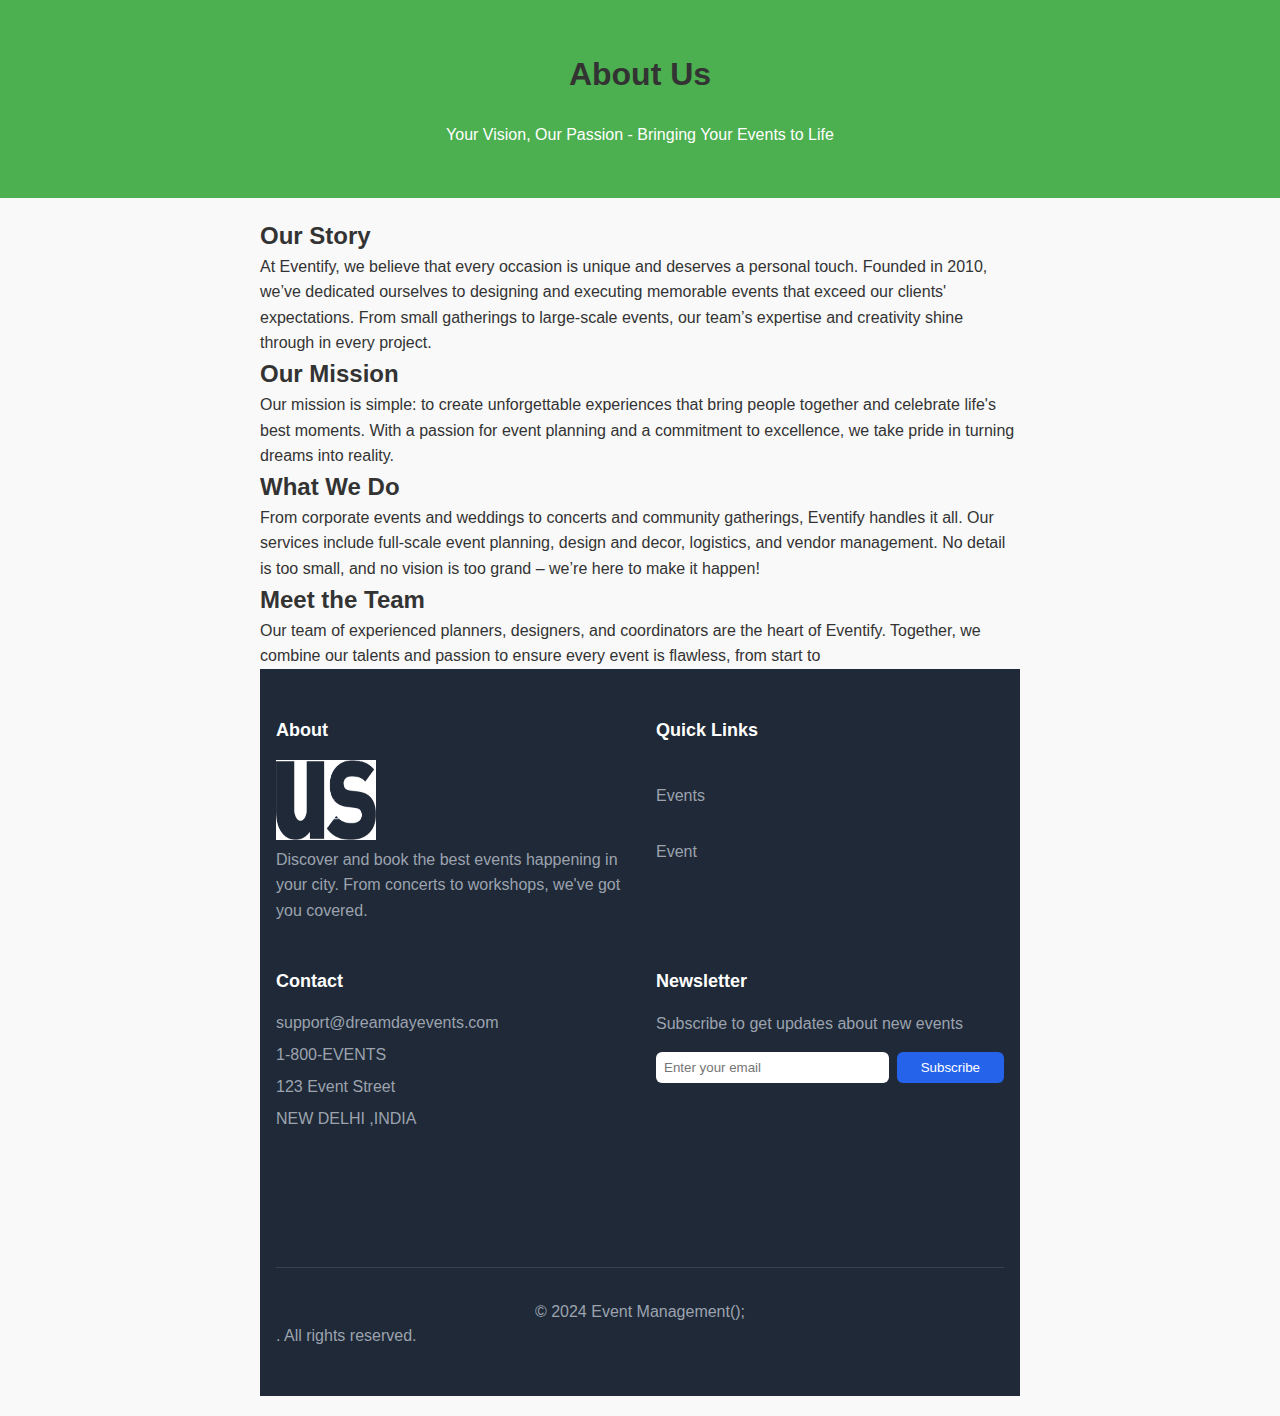
<file: ABOUT.HTML>
<!DOCTYPE html>
<html lang="en">
<head>
    <meta charset="UTF-8">
    <meta name="viewport" content="width=device-width, initial-scale=1.0">
    <title>Document</title>
    <link rel="stylesheet" href="styles.css">
</head>
<body>
        
    <!DOCTYPE html>
<html lang="en">
<head>
    <meta charset="UTF-8">
    <meta name="viewport" content="width=device-width, initial-scale=1.0">
    <title>About Us - Eventify</title>
    <style>
        body {
            font-family: Arial, sans-serif;
            margin: 0;
            padding: 0;
            background-color: #f9f9f9;
            color: #333;
        }
        .about-section {
            padding: 50px;
            text-align: center;
            background-color: #4CAF50;
            color: white;
        }
        .content {
            padding: 20px;
            max-width: 800px;
            margin: auto;
            text-align: left;
        }
        h1, h2 {
            color: #333;
        }
        p {
            line-height: 1.6;
        }
        a{
            color:#333;
            text-decoration: none;
            margin-left: 1500px;
        }
    </style>
</head>
<body>

    <div class="about-section">
        <h1>About Us</h1>
        <a href="index.html">Home</a>
        <p>Your Vision, Our Passion - Bringing Your Events to Life</p>
    </div>

    <div class="content">
        <h2>Our Story</h2>
        <p>
            At Eventify, we believe that every occasion is unique and deserves a personal touch. Founded in 2010, we’ve dedicated ourselves to designing and executing memorable events that exceed our clients' expectations. From small gatherings to large-scale events, our team’s expertise and creativity shine through in every project.
        </p>

        <h2>Our Mission</h2>
        <p>
            Our mission is simple: to create unforgettable experiences that bring people together and celebrate life's best moments. With a passion for event planning and a commitment to excellence, we take pride in turning dreams into reality.
        </p>

        <h2>What We Do</h2>
        <p>
            From corporate events and weddings to concerts and community gatherings, Eventify handles it all. Our services include full-scale event planning, design and decor, logistics, and vendor management. No detail is too small, and no vision is too grand – we’re here to make it happen!
        </p>

        <h2>Meet the Team</h2>
        <p>
            Our team of experienced planners, designers, and coordinators are the heart of Eventify. Together, we combine our talents and passion to ensure every event is flawless, from start to

</p>

    
    <footer>
        <div class="container">
            <div class="footer-grid">
                <div class="footer-section">
                    <h3>About</h3>
                    <img src="about us.png" height="80px"width="100px">
                    <p>Discover and book the best events happening in your city. From concerts to workshops, we've got you covered.</p>
                </div>
                <div class="footer-section">
                    <h3>Quick Links</h3>
                    <ul>
                        <li><a href="#">Browse Events</a></li>
                        <li><a href="#">Create Event</a></li>
                        <li><a href="#">Pricing</a></li>
                        <li><a href="#">FAQs</a></li>
                    </ul>
                </div>
                <div class="footer-section">
                    <h3>Contact</h3>
                    <ul>
                        <li>support@dreamdayevents.com</li>
                        <li>1-800-EVENTS</li>
                        <li>123 Event Street</li>
                        <li>NEW DELHI ,INDIA</li>
                    </ul>
                </div>
                <div class="footer-section">
                    <h3>Newsletter</h3>
                    <p>Subscribe to get updates about new events</p>
                    <div class="newsletter-form">
                        <input type="email" placeholder="Enter your email">
                        <button class="btn-primary">Subscribe</button>
                    </div>
                </div>
            </div> <div class="social-links">
                <a href="https:\\www.LinkedIn.com" title="LinkedIn">LinkedIn</a>
                <a href="https:\\www.Twitter.com" title="Twitter">Twitter</a>
                <a href="https:\\www.facebook.com" title="Facebook">Facebook</a>
                <a href="https:\\www.instagram.com" title="Instagram">Instagram</a>
            </div>
            <div class="footer-bottom">
                © 2024 Event Management();</div>. All rights reserved.
            </div>
        
    </footer>
</body>
</html>
</file>
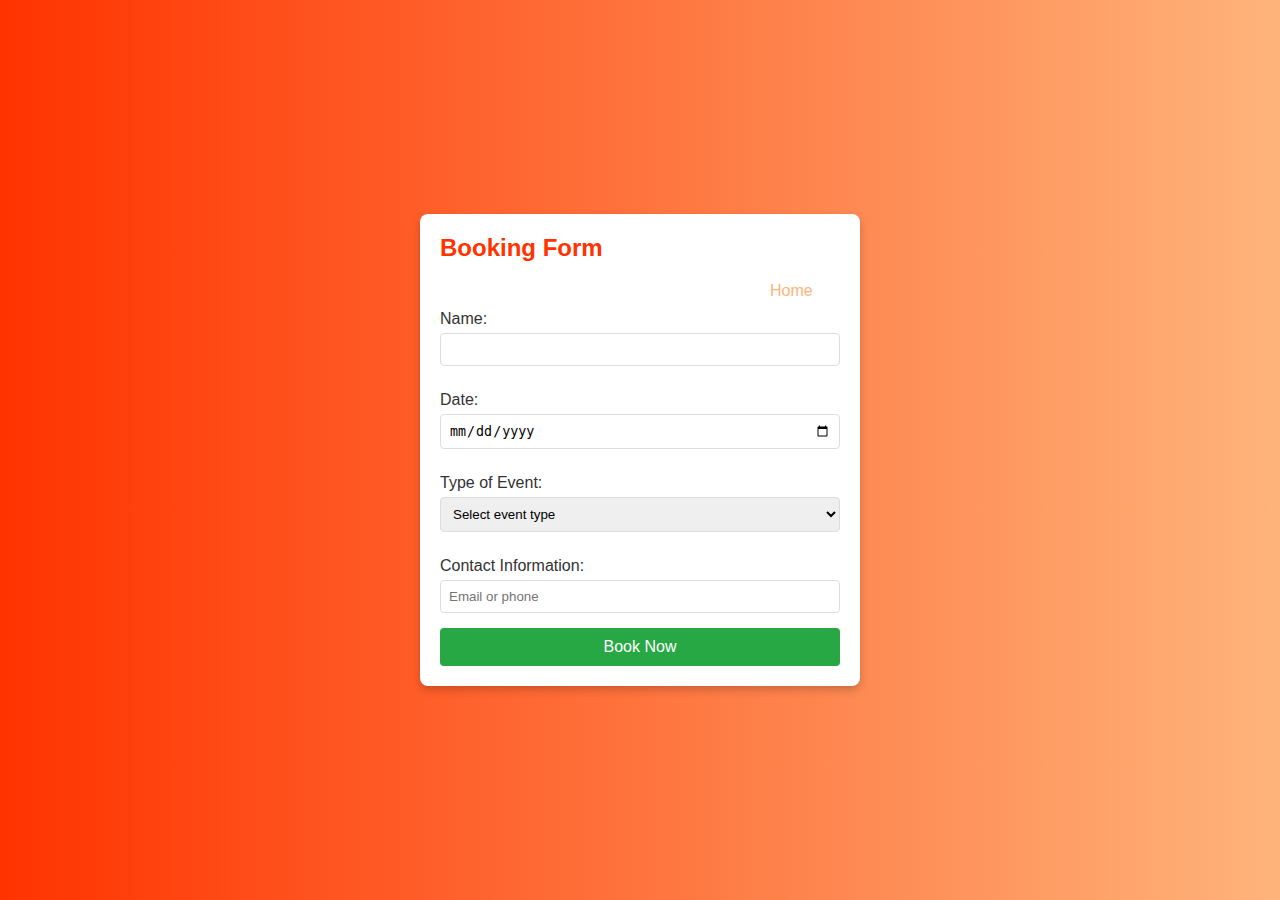
<file: booking.html>
<!DOCTYPE html>
<html lang="en">
<head>
    <meta charset="UTF-8">
    <meta name="viewport" content="width=device-width, initial-scale=1.0">
    <title>Booking Form</title>
    <style>
        body {
            font-family: Arial, sans-serif;
            background: linear-gradient(to right, #ff3300, #feb47b);
            display: flex;
            justify-content: center;
            align-items: center;
            height: 100vh;
            margin: 0;
        }
        .booking-form {
            background-color: #fff;
            padding: 20px;
            border-radius: 8px;
            box-shadow: 0 4px 8px rgba(0, 0, 0, 0.2);
            width: 100%;
            max-width: 400px;
        }

        .booking-form h2 {
            margin-top: 0;
            color: #ff3300;
        }

        .booking-form label {
            display: block;
            margin: 10px 0 5px;
            color: #333;
        }

        .booking-form input, .booking-form select {
            width: 100%;
            padding: 8px;
            border: 1px solid #ddd;
            border-radius: 4px;
            box-sizing: border-box;
            margin-bottom: 15px;
        }

        .booking-form button {
            width: 100%;
            padding: 10px;
            background-color: #28a745;
            color: white;
            border: none;
            border-radius: 4px;
            font-size: 16px;
            cursor: pointer;
        }

        .booking-form button:hover {
            background-color: #218838;
        }
        .saved-data {
            background-color: #ffffff;
            border: 1px solid #ddd;
            border-radius: 8px;
            margin-top: 20px;
            padding: 20px;
            max-width: 400px;
            color: #333;
        }
        a{
            text-decoration: none;
            color: #feb47b;
            margin-left:330px ;
        }
    </style>
</head>
<body>
    <div class="booking-form">
        <h2>Booking Form</h2>
        <a href="index.html">Home</a>
        <form id="bookingForm">
            <label for="name">Name:</label>
            <input type="text" id="name" name="name" required>

            <label for="date">Date:</label>
            <input type="date" id="date" name="date" required>

            <label for="subject">Type of Event:</label>
            <select id="subject" name="subject" required>
                <option value="" disabled selected>Select event type</option>
                <option value="Sales">Corporate event</option>
                <option value="General Inquiry">Family event</option>
                <option value="Support">Tech events</option>
            </select>

            <label for="contact">Contact Information:</label>
            <input type="text" id="contact" name="contact" placeholder="Email or phone" required>

            <button type="submit">Book Now</button>
        </form>
    </div>

    
    <div class="saved-data" id="savedData" style="display: none;">
        <h3>Thank you for your response!</h3>
        <p><strong>Name:</strong> <span id="displayName"></span></p>
        <p><strong>Date:</strong> <span id="displayDate"></span></p>
        <p><strong>Type of Event:</strong> <span id="displaySubject"></span></p>
        <p><strong>Contact Information:</strong> <span id="displayContact"></span></p>
    </div>

    <script>
        document.getElementById('bookingForm').addEventListener('submit', function(event) {
            event.preventDefault(); 

            
            const name = document.getElementById('name').value;
            const date = document.getElementById('date').value;
            const subject = document.getElementById('subject').value;
            const contact = document.getElementById('contact').value;

            
            document.getElementById('displayName').textContent = name;
            document.getElementById('displayDate').textContent = date;
            document.getElementById('displaySubject').textContent = subject;
            document.getElementById('displayContact').textContent = contact;

            
            document.getElementById('savedData').style.display = 'block';

            
            document.getElementById('bookingForm').reset();
        });
    </script>
</body>
</html>
</file>
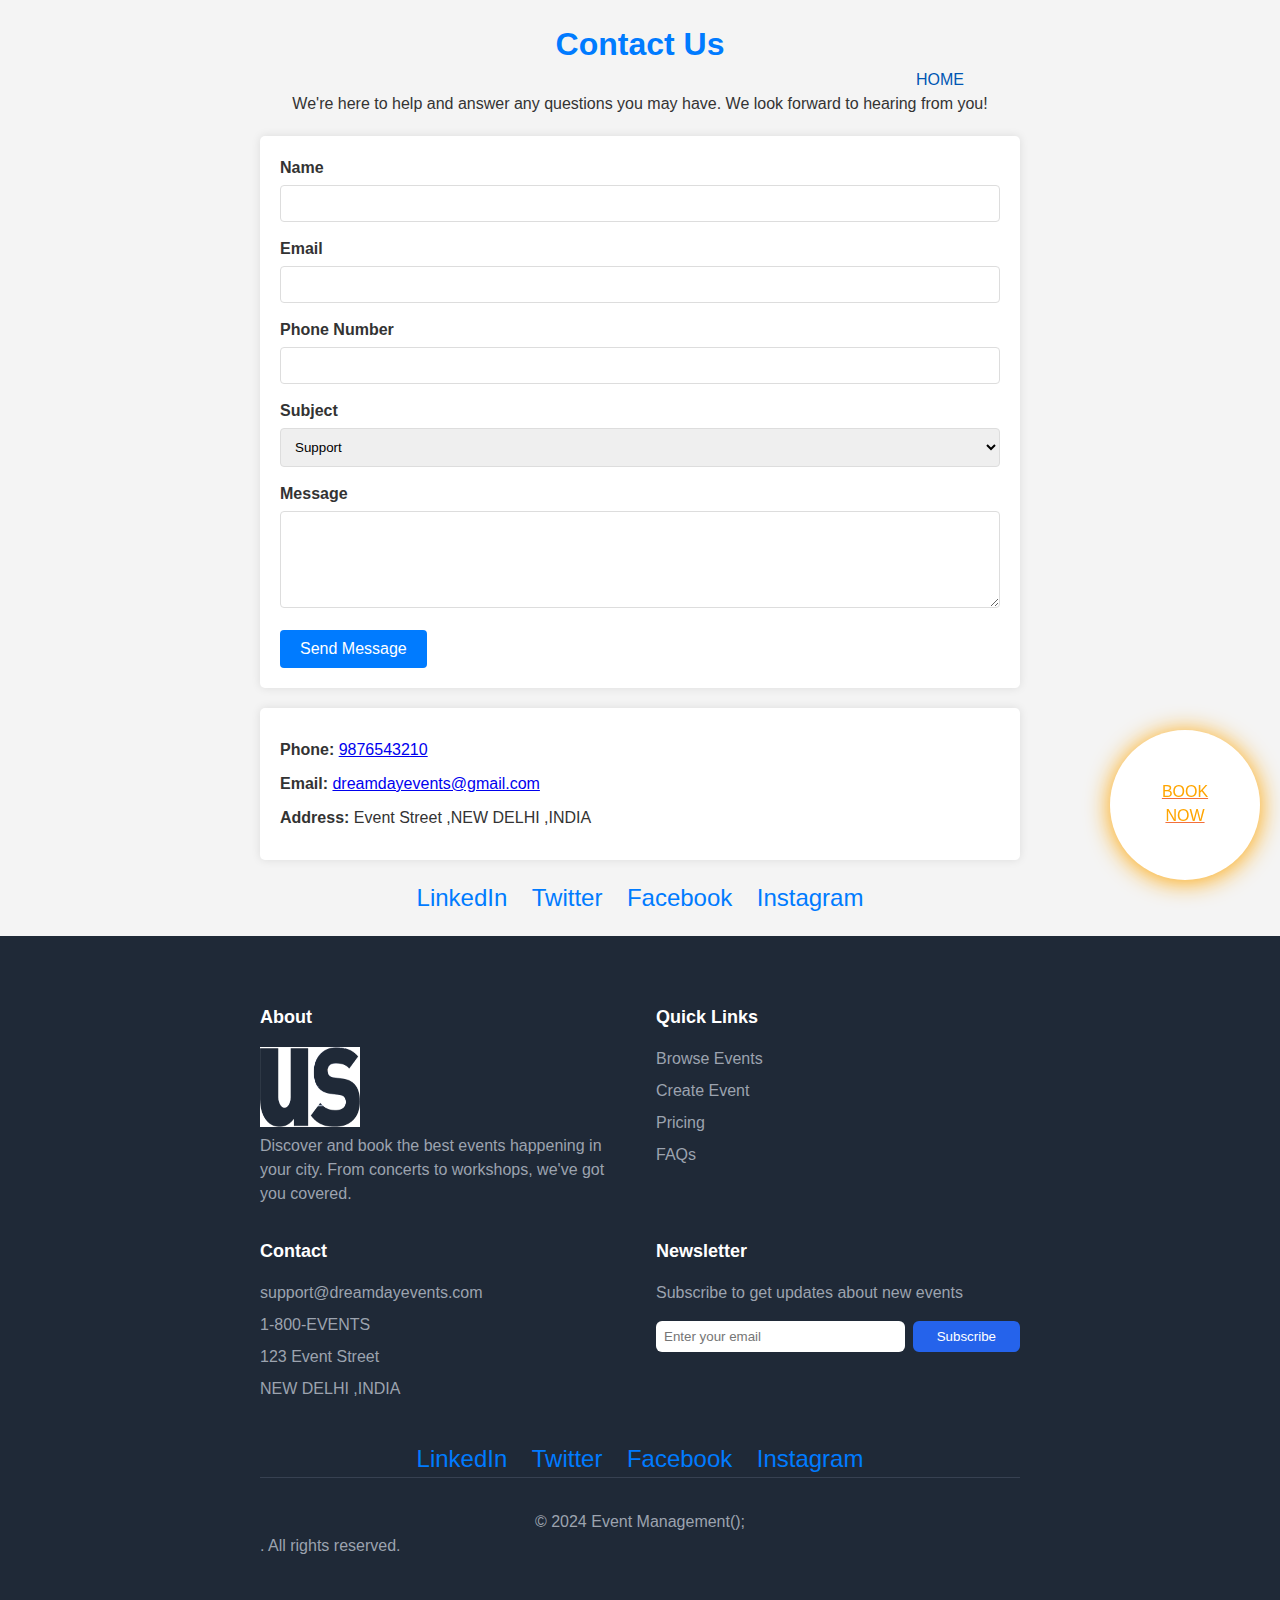
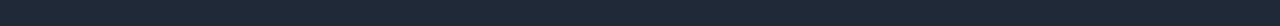
<file: CONTACT.HTML>
<!DOCTYPE html>
<html lang="en">
<head>
    <meta charset="UTF-8">
    <meta name="viewport" content="width=device-width, initial-scale=1.0">
    <title>Contact Us</title>
    <link rel="stylesheet" href="styles.css">
    <style>
        
        body {
            font-family: Arial, sans-serif;
            margin: 0;
            padding: 0;
            color: #333;
            background-color: #f4f4f4;
        }

        
        .container {
            max-width: 800px;
            margin: 0 auto;
            padding: 20px;
        }

       
        .header {
            text-align: center;
            margin-bottom: 20px;
        }

        h1 {
            color: #007bff;
        }

        
        form {
            background-color: #fff;
            padding: 20px;
            border-radius: 5px;
            box-shadow: 0 0 10px rgba(0, 0, 0, 0.1);
        }

        .form-group {
            margin-bottom: 15px;
        }

        label {
            display: block;
            margin-bottom: 5px;
            font-weight: bold;
        }

        input, textarea, select {
            width: 100%;
            padding: 10px;
            border: 1px solid #ddd;
            border-radius: 4px;
        }

        textarea {
            resize: vertical;
        }

        .submit-button {
            background-color: #007bff;
            color: #fff;
            padding: 10px 20px;
            border: none;
            border-radius: 4px;
            cursor: pointer;
            font-size: 16px;
        }

        .submit-button:hover {
            background-color: #0056b3;
        }

        
        .contact-details {
            background-color: #fff;
            padding: 20px;
            border-radius: 5px;
            margin-top: 20px;
            box-shadow: 0 0 10px rgba(0, 0, 0, 0.1);
        }

        .contact-details p {
            margin: 10px 0;
        }

        
        .social-links {
            text-align: center;
            margin-top: 20px;
        }

        .social-links a {
            margin: 0 10px;
            color: #007bff;
            text-decoration: none;
            font-size: 24px;
        }

        
        .map {
            margin-top: 20px;
        }

        
        @media (max-width: 600px) {
            .container {
                padding: 10px;
            }

            .social-links a {
                font-size: 20px;
            }
        }
        #a2{
            color: #0056b3;
            text-decoration: none;
            margin-left: 600px;
        }
    </style>
</head>
<body>
    <div class="floating-box">
        <a href="booking.html"> BOOK NOW </a>
    </div>
<div class="container">
    
    <div class="header">
        <h1>Contact Us</h1>
        <a id="a2" href="index.html">HOME</a>
        <p>We're here to help and answer any questions you may have. We look forward to hearing from you!</p>
    </div>

   
    <form>
        <div class="form-group">
            <label for="name">Name</label>
            <input type="text" id="name" name="name" required>
        </div>
        <div class="form-group">
            <label for="email">Email</label>
            <input type="email" id="email" name="email" required>
        </div>
        <div class="form-group">
            <label for="phone">Phone Number</label>
            <input type="tel" id="phone" name="phone">
        </div>
        <div class="form-group">
            <label for="subject">Subject</label>
            <select id="subject" name="subject">
                <option value="support">Support</option>
                <option value="sales">Sales</option>
                <option value="inquiry">General Inquiry</option>
            </select>
        </div>
        <div class="form-group">
            <label for="message">Message</label>
            <textarea id="message" name="message" rows="5" required></textarea>
        </div>
        <button type="submit" class="submit-button">Send Message</button>
    </form>

    
    <div class="contact-details">
        <p><strong>Phone:</strong> <a href="tel:+1234567890">9876543210</a></p>
        <p><strong>Email:</strong> <a href="mailto:info@example.com">dreamdayevents@gmail.com</a></p>
        <p><strong>Address:</strong>  Event Street ,NEW DELHI ,INDIA</p>
    </div>

   
    <div class="social-links">
        <a href="https:\\www.LinkedIn.com" title="LinkedIn">LinkedIn</a>
        <a href="https:\\www.Twitter.com" title="Twitter">Twitter</a>
        <a href="https:\\www.facebook.com" title="Facebook">Facebook</a>
        <a href="https:\\www.instagram.com" title="Instagram">Instagram</a>
    </div>
    
</div>
<footer>
    <div class="container">
        <div class="footer-grid">
            <div class="footer-section">
                <h3>About</h3>
                <img src="about us.png" height="80px"width="100px">
                <p>Discover and book the best events happening in your city. From concerts to workshops, we've got you covered.</p>
            </div>
            <div class="footer-section">
                <h3>Quick Links</h3>
                <ul>
                    <li><a href="#">Browse Events</a></li>
                    <li><a href="#">Create Event</a></li>
                    <li><a href="#">Pricing</a></li>
                    <li><a href="#">FAQs</a></li>
                </ul>
            </div>
            <div class="footer-section">
                <h3>Contact</h3>
                <ul>
                    <li>support@dreamdayevents.com</li>
                        <li>1-800-EVENTS</li>
                        <li>123 Event Street</li>
                        <li>NEW DELHI ,INDIA</li>
                </ul>
            </div>
            <div class="footer-section">
                <h3>Newsletter</h3>
                <p>Subscribe to get updates about new events</p>
                <div class="newsletter-form">
                    <input type="email" placeholder="Enter your email">
                    <button class="btn-primary">Subscribe</button>
                </div>
            </div>
        </div>
        <div class="social-links">
            <a href="https:\\www.LinkedIn.com" title="LinkedIn">LinkedIn</a>
            <a href="https:\\www.Twitter.com" title="Twitter">Twitter</a>
            <a href="https:\\www.facebook.com" title="Facebook">Facebook</a>
            <a href="https:\\www.instagram.com" title="Instagram">Instagram</a>
        </div>
        <div class="footer-bottom">
            © 2024 Event Management();</div>. All rights reserved.
        </div>
    </div>
</footer>

</body>
</html>
</file>
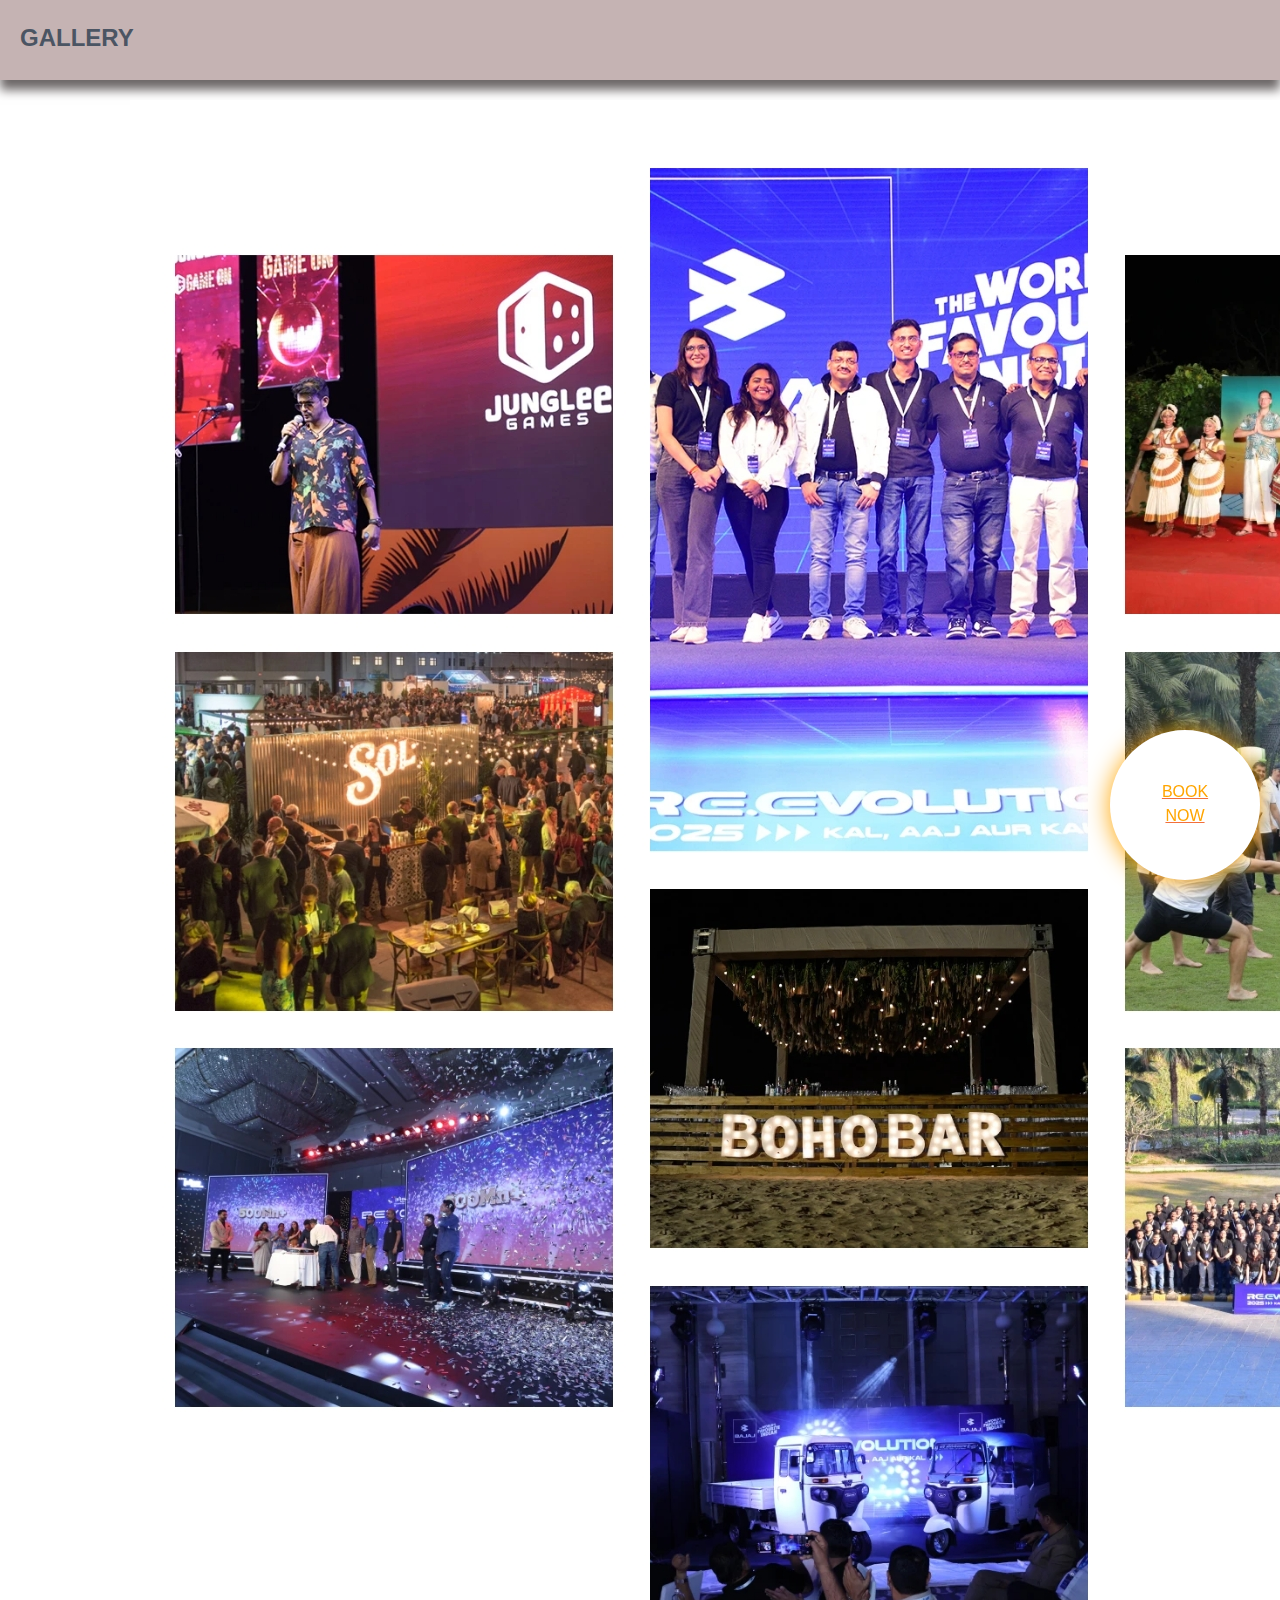
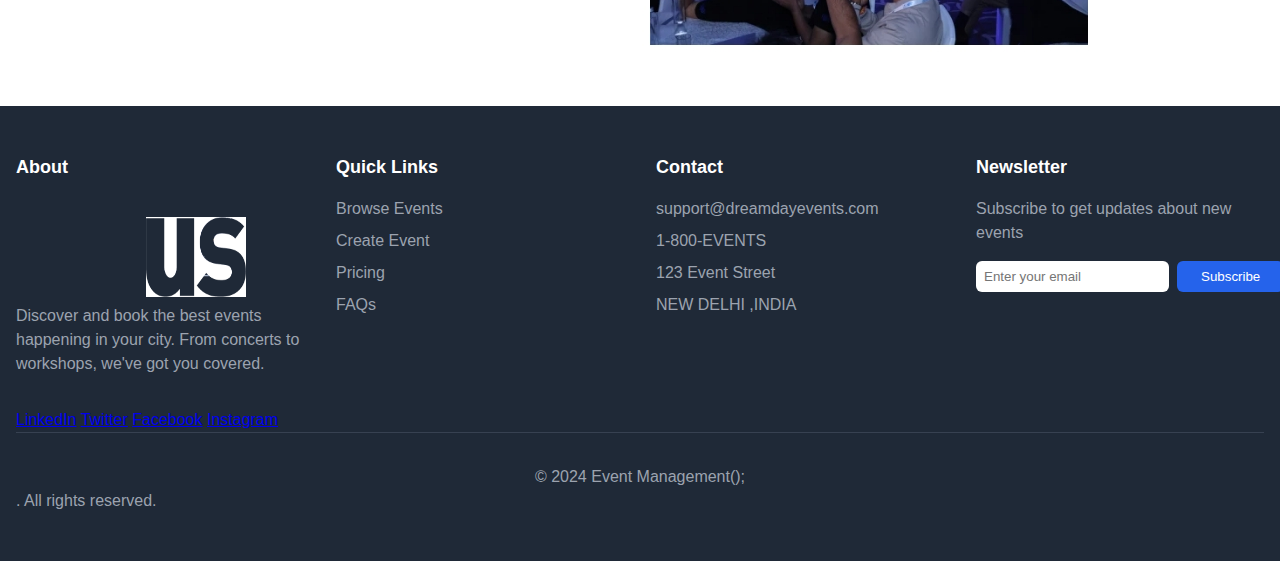
<file: GALLERY.HTML>
<!DOCTYPE html>
<html lang="en">
<head>
    <meta charset="UTF-8">
    <meta name="viewport" content="width=device-width, initial-scale=1.0">
    <title>Document</title>
    <link rel="stylesheet" href="styles.css">
    <style>
        #a4{
            text-decoration: none;
            color: gray;
            margin-left: 1500px;

        }
        #div3{
            padding:20px;
            background-color:rgb(197, 179, 179);
            height: 80px;
            box-shadow: 0 10px 10px rgb(108, 103, 103);
        }
        img{
            margin-top: 20px;
            margin-left: 130px;
        }
    </style>
</head>
<body>
    <div id="div3">
        <h2> GALLERY</h2>
        <h3><a id="a4" href="index.html">Home</a></h3>
        </div>
    

    <div class="floating-box">
        <a href="booking.html"> BOOK NOW </a>
    </div>

   <img src="gallery2.jpeg">
    <footer>
        <div class="container">
            <div class="footer-grid">
                <div class="footer-section">
                    <h3>About</h3>
                    <img src="about us.png" height="80px"width="100px">
                    <p>Discover and book the best events happening in your city. From concerts to workshops, we've got you covered.</p>
                </div>
                <div class="footer-section">
                    <h3>Quick Links</h3>
                    <ul>
                        <li><a href="#">Browse Events</a></li>
                        <li><a href="#">Create Event</a></li>
                        <li><a href="#">Pricing</a></li>
                        <li><a href="#">FAQs</a></li>
                    </ul>
                </div>
                <div class="footer-section">
                    <h3>Contact</h3>
                    <ul>
                        <li>support@dreamdayevents.com</li>
                        <li>1-800-EVENTS</li>
                        <li>123 Event Street</li>
                        <li>NEW DELHI ,INDIA</li>
                    </ul>
                </div>
                <div class="footer-section">
                    <h3>Newsletter</h3>
                    <p>Subscribe to get updates about new events</p>
                    <div class="newsletter-form">
                        <input type="email" placeholder="Enter your email">
                        <button class="btn-primary">Subscribe</button>
                    </div>
                </div>
            </div>
            <div class="social-links">
                <a href="https:\\www.LinkedIn.com" title="LinkedIn">LinkedIn</a>
                <a href="https:\\www.Twitter.com" title="Twitter">Twitter</a>
                <a href="https:\\www.facebook.com" title="Facebook">Facebook</a>
                <a href="https:\\www.instagram.com" title="Instagram">Instagram</a>
            </div>
            <div class="footer-bottom">
                © 2024 Event Management();</div>. All rights reserved.
            </div>
        </div>
    </footer>
</body>
</html>
</file>
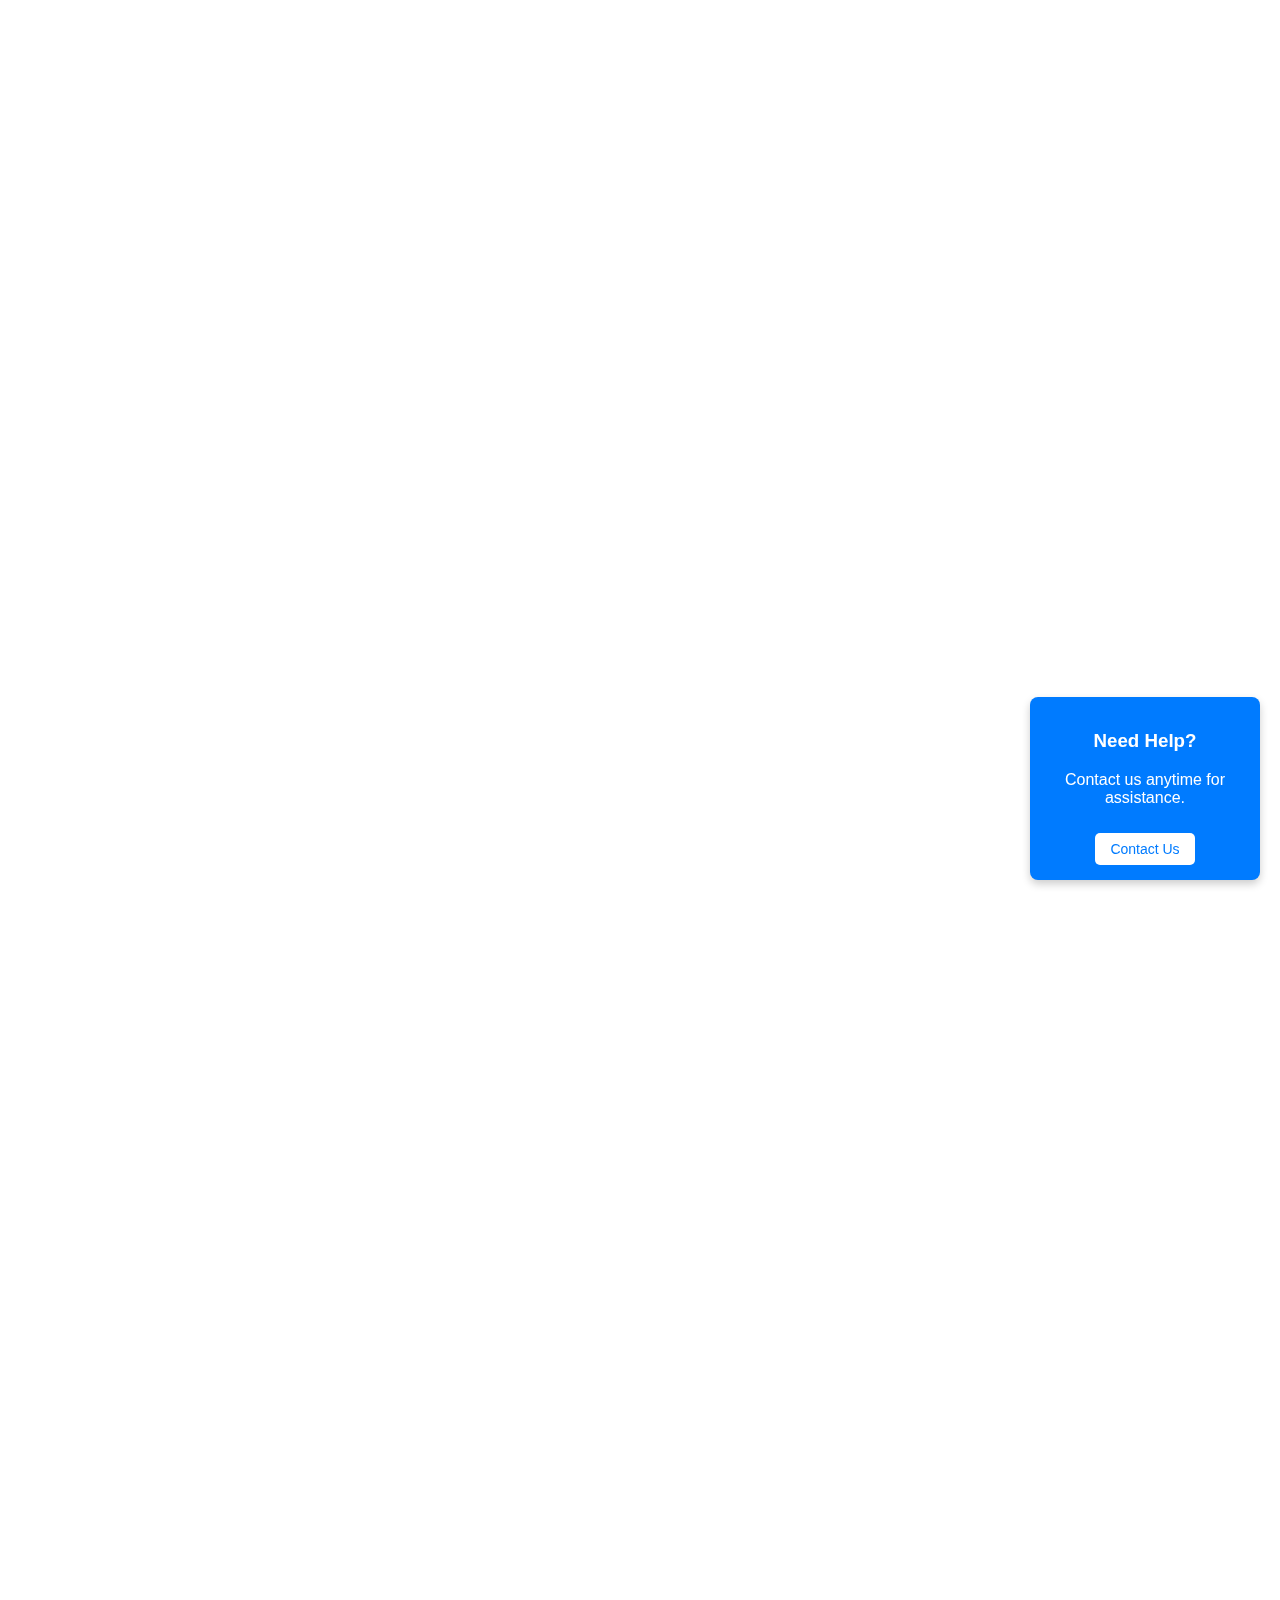
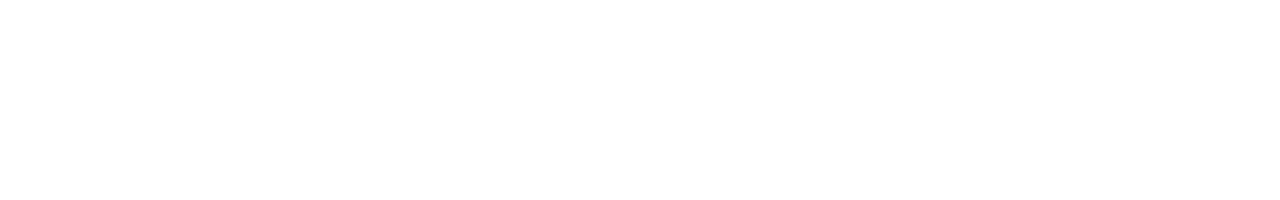
<file: trail.html>
<!DOCTYPE html>
<html lang="en">
<head>
    <meta charset="UTF-8">
    <meta name="viewport" content="width=device-width, initial-scale=1.0">
    <title>Floating Box Example</title>
    <style>
        /* Basic Page Styling */
        body {
            font-family: Arial, sans-serif;
            margin: 0;
            padding: 0;
            height: 200vh; /* Makes page taller for scroll effect */
            display: flex;
            align-items: center;
            justify-content: center;
        }

        /* Floating Box Styling */
        .floating-box {
            position: fixed;
            bottom: 20px; /* Position from the bottom of the page */
            right: 20px;  /* Position from the right of the page */
            width: 200px;
            padding: 15px;
            background-color: #007bff;
            color: #fff;
            border-radius: 8px;
            box-shadow: 0 4px 8px rgba(0, 0, 0, 0.2);
            text-align: center;
        }

        /* Button Styling Inside the Floating Box */
        .floating-box button {
            margin-top: 10px;
            padding: 8px 15px;
            background-color: #fff;
            color: #007bff;
            border: none;
            border-radius: 5px;
            cursor: pointer;
            font-size: 14px;
        }

        .floating-box button:hover {
            background-color: #e0e0e0;
        }
    </style>
</head>
<body>

    <!-- Floating Box HTML -->
    <div class="floating-box">
        <h3>Need Help?</h3>
        <p>Contact us anytime for assistance.</p>
        <button onclick="alert('Contact Us Clicked!')">Contact Us</button>
    </div>

</body>
</html>
</file>
<file: styles.css>
.floating-box {
    position: fixed;
    bottom: 20px; 
    right: 20px;  
    width: 150px;
    height: 150px;
    padding: 50px;
    background-color: #ffffff;
    color:orange;
    border-radius: 100px;
    box-shadow: 0 2px 25px orange;
    text-align: center;
    cursor: pointer;
    /* Animation */
    animation: bounce 2s infinite;
    
}
.floating-box a{
    padding: ;
    text-decoration: none;
    text-decoration: rgb(242, 111, 60) underline;
    color: orange;

}
.floating-box a:hover{
    color: rgb(180, 63, 0);
}
@keyframes bounce {
    0%, 100% {
        transform: translateY(0);
    }
    50% {
        transform: translateY(-10px);
    }
}


.floating-box button:hover {
    background-color: #e0e0e0;
}
#div1{
    height:100px;
    
    padding:8px;
    box-shadow: gray 0px 5px 20px;
}
#div2{
    height:100px;
    padding:20px;
    box-shadow: gray 0px 5px 20px;
    background-color:rgb(197, 179, 179);
}

#p2{
margin-left: 1500px;

}
#a3{
    text-decoration: none;
color: black;

}
nav ul {
    list-style: none;
    padding: 0;
    display: flex;
    gap: 20px;
    position: absolute;
    top: 27px;
    right: 20px;
}

nav ul li {
    display: inline;
    
}

nav ul li a {
    color:black;
    text-decoration: none;
    font-size: 1.2rem;
}
nav ul li a:hover{
    color: gray;
}

    
:root {
    --primary: #2563eb;
    --primary-hover: #1d4ed8;
    --gray-50: #f9fafb;
    --gray-100: #f3f4f6;
    --gray-200: #e5e7eb;
    --gray-300: #d1d5db;
    --gray-600: #4b5563;
    --gray-700: #374151;
    --gray-800: #1f2937;
}

* {
    margin: 0;
    padding: 0;
    box-sizing: border-box;
}

body {
    font-family: -apple-system, BlinkMacSystemFont, "Segoe UI", Roboto, "Helvetica Neue", Arial, sans-serif;
    line-height: 1.5;
    color: var(--gray-600);
}

.container {
    max-width: 1280px;
    margin: 0 auto;
    padding: 0 1rem;
}

/* Buttons */
.btn-primary {
    background-color: var(--primary);
    color: white;
    padding: 0.5rem 1.5rem;
    border-radius: 0.375rem;
    border: none;
    cursor: pointer;
    transition: background-color 0.2s;
}

.btn-primary:hover {
    background-color: var(--primary-hover);
}

.btn-secondary {
    display: flex;
    align-items: center;
    gap: 0.5rem;
    padding: 0.5rem 1rem;
    border: 1px solid var(--gray-300);
    border-radius: 0.375rem;
    background: white;
    cursor: pointer;
}

.btn-secondary:hover {
    background-color: var(--gray-50);
}

/* Hero section */
.hero {
    position: relative;
    height: 600px;
    background-image: url(BACKGROUND.png);
    color: white;
}

.hero-overlay {
    position: absolute;
    inset: 0;
    background-color: rgba(0, 0, 0, 0.3);
}

.hero-content {
    position: relative;
    height: 100%;
    display: flex;
    align-items: center;
}

.hero-text {
    max-width: 32rem;
}

.hero-text h1 {
    font-weight: bold;
    margin-bottom: 1.5rem;
    text-shadow: solid black 10PX 20px;
}

.hero-text p {
    font-size: 1.25rem;
    margin-bottom: 2rem;
    color: white;
    text-shadow: black 1px 10px 10px;
}

/* Search box */
.search-box {
    display: flex;
    gap: 1rem;
    background-color: white;
    padding: 1rem;
    border-radius: 0.5rem;
    box-shadow: 0 4px 6px -1px rgba(0, 0, 0, 0.1);
}

.search-input,
.location-input {
    display: flex;
    align-items: center;
    gap: 0.5rem;
    padding-right: 1rem;
    border-right: 1px solid var(--gray-200);
}

.search-input {
    flex: 1;
}

.search-input input,
.location-input select {
    border: none;
    outline: none;
    font-size: 1rem;
    color: var(--gray-800);
    background: transparent;
}

.search-box i {
    color: var(--gray-600);
}

/* Categories section */
.categories {
    margin: 3rem 0;
}

.section-header {
    display: flex;
    justify-content: space-between;
    align-items: center;
    margin-bottom: 1.5rem;
}

.section-header h2 {
    font-size: 1.5rem;
    font-weight: bold;
    color: var(--gray-800);
}

.view-all {
    display: flex;
    align-items: center;
    gap: 0.25rem;
    color: var(--primary);
    background: none;
    border: none;
    cursor: pointer;
}

.category-grid {
    margin-top: 50px;
    display: grid;
    grid-template-columns: repeat(auto-fit, minmax(150px, 1fr));
    gap: 1rem;
    
}

.category-card {
    background-color: white;
    padding: 1rem;
    border-radius: 0.5rem;
    text-decoration: none;
    text-align: center;
    font-weight: 600;
    color: var(--gray-800);
    box-shadow: 0 1px 3px rgba(0, 0, 0, 0.1);
    transition: box-shadow 0.2s;
    cursor: pointer;
}

.category-card:hover {
    box-shadow: 0 4px 6px -1px rgba(0, 0, 0, 0.1);
}

/* Events section */
.events {
    margin: 3rem 0;
}

.event-grid {
    display: grid;
    grid-template-columns: repeat(auto-fit, minmax(300px, 1fr));
    gap: 1.5rem;
}


.event-card {
    background-color: white;
    border-radius: 0.5rem;
    overflow: hidden;
    box-shadow: 0 1px 3px rgba(0, 0, 0, 0.1);
    transition: box-shadow 0.2s;
}

.event-card:hover {
    box-shadow: 0 4px 6px -1px rgba(0, 0, 0, 0.1);
}

.event-card img {
    width: 100%;
    height: 200px;
    object-fit: cover;
}

.event-content {
    padding: 1.5rem;
}

.event-category {
    color: var(--primary);
    font-size: 0.875rem;
    font-weight: 600;
    margin-bottom: 0.5rem;
    display: block;
}

.event-card h3 {
    font-size: 1.25rem;
    color: var(--gray-800);
    margin-bottom: 1rem;
}

.event-details {
    display: flex;
    flex-direction: column;
    gap: 0.5rem;
    margin-bottom: 1.5rem;
}

.event-details div {
    display: flex;
    align-items: center;
    gap: 0.5rem;
}

.event-card .btn-primary {
    width: 100%;
}

/* Footer */
footer {
    background-color: var(--gray-800);
    color: #9ca3af;
    padding: 3rem 0;
}

.footer-grid {
    display: grid;
    grid-template-columns: repeat(auto-fit, minmax(250px, 1fr));
    gap: 2rem;
    margin-bottom: 2rem;
}

.footer-section h3 {
    color: white;
    font-size: 1.125rem;
    margin-bottom: 1rem;
}

.footer-section ul {
    list-style: none;
}

.footer-section ul li {
    margin-bottom: 0.5rem;
}

.footer-section a {
    color: inherit;
    text-decoration: none;
}

.footer-section a:hover {
    color: white;
}

.newsletter-form {
    display: flex;
    gap: 0.5rem;
    margin-top: 1rem;
}

.newsletter-form input {
    flex: 1;
    padding: 0.5rem;
    border: none;
    border-radius: 0.375rem;
}

.footer-bottom {
    text-align: center;
    padding-top: 2rem;
    border-top: 1px solid var(--gray-700);
}

/* Responsive design */
@media (max-width: 768px) {
    .hero-text h1 {
        font-size: 2.25rem;
    }

    .search-box {
        flex-direction: column;
    }

    .search-input,
    .location-input {
        border-right: none;
        border-bottom: 1px solid var(--gray-200);
        padding-bottom: 0.5rem;
        margin-bottom: 0.5rem;
    }

    .event-grid {
        grid-template-columns: 1fr;
    }
}
</file>
